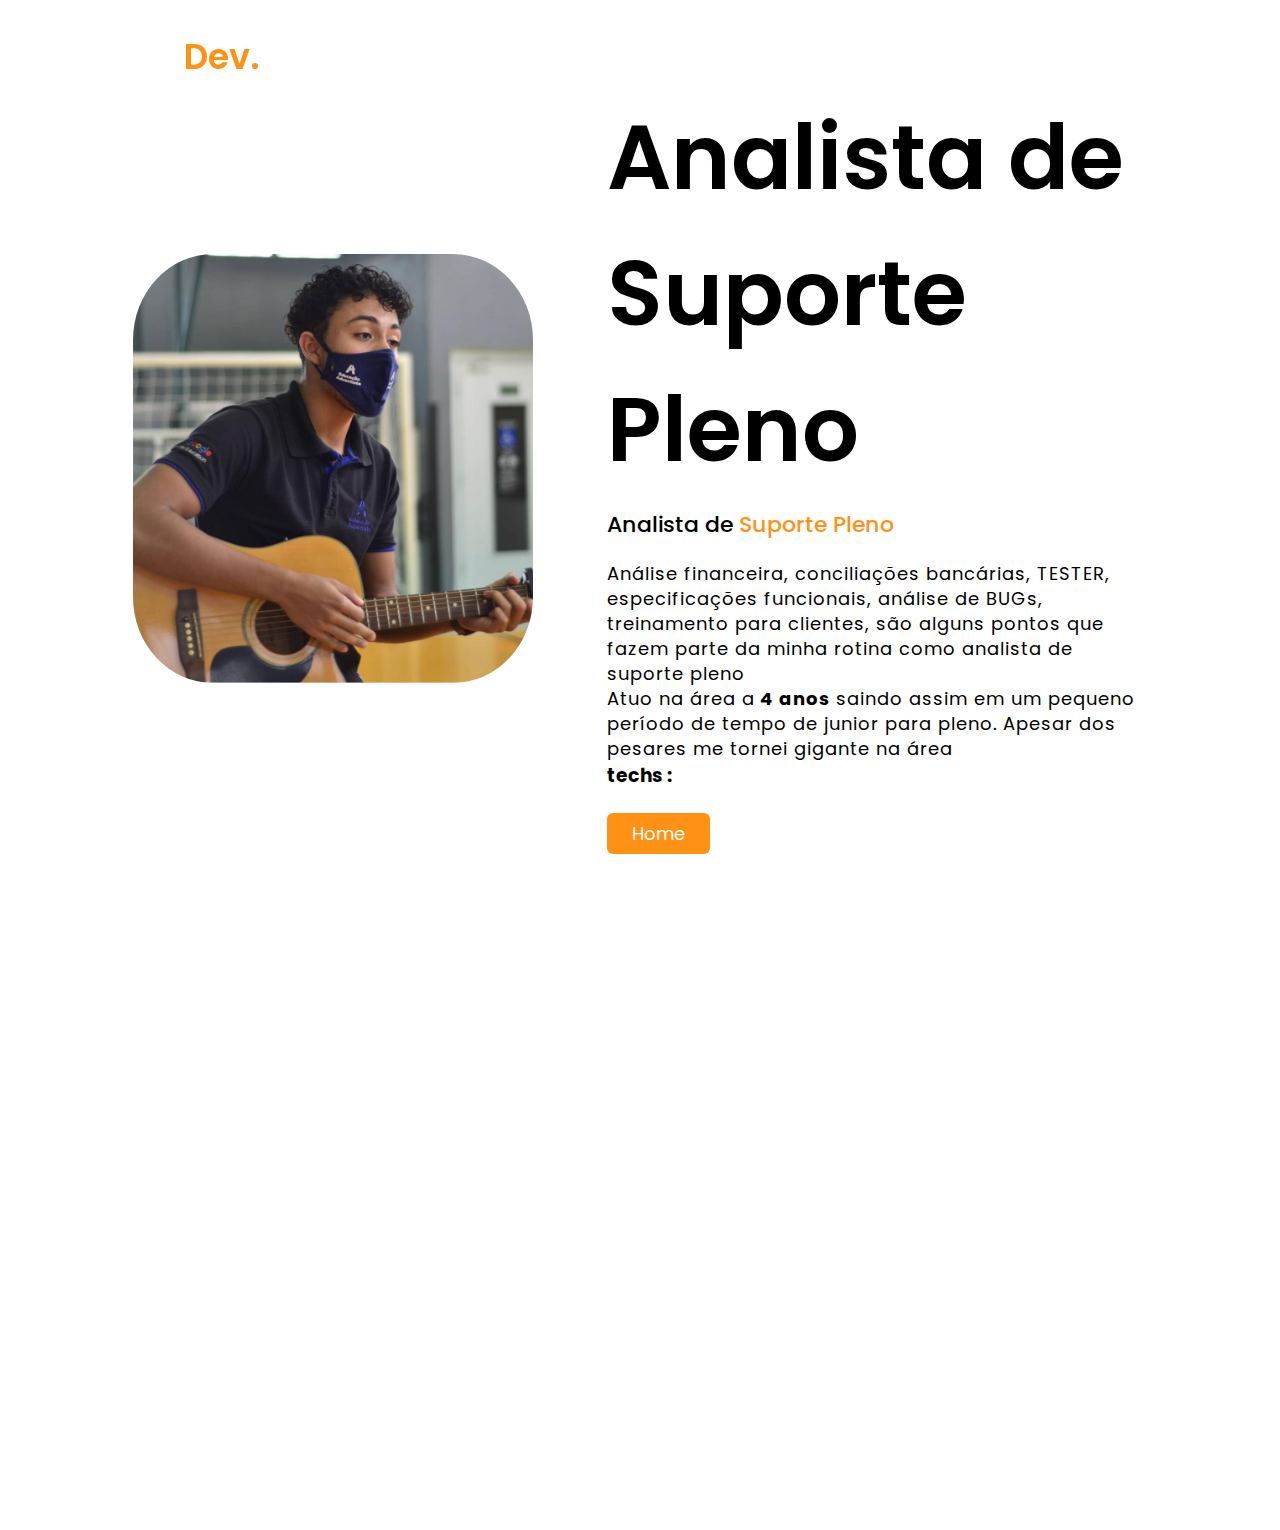
<file: analista.html>
<!DOCTYPE html>

<html lang="pt-br">
<head>
    <meta charset="UTF-8">
    <link rel="stylesheet" href="CSS/style.css">
    
</head>
<body>
    
        <div class="scroll-up-btn">
            <i class="fas fa-angle-up"></i>
            
        </div>
        <nav class="navbar">
            <div class="max-width">
                <div class="logo"><a href="#home">Bryan<span>Dev.</span></a></div>
                <ul class="menu">
                    <li><a href=".index/#services" class="menu-btn">Home</a></li>
                    <li><a href="#about" class="menu-btn">Sobre</a></li>
                    <li><a href="#services" class="menu-btn">Serviços</a></li>
                    <li><a href="#skills" class="menu-btn">Skills</a></li>
                    <li><a href="#contact" class="menu-btn">Contato</a></li>
                </ul>
                <div class="menu-btn">
                    <i class="fas fa-bars"></i>
                </div>
                
            </div>
        </nav>
    
    <section class="about-ana">
        <div class="anaweb">         
          <img src="IMG/2.jpg" class="anapic">
          <div class="textana">
            <h2>Analista de Suporte Pleno</h2>
            <h5>Analista de <span>Suporte Pleno</span></h5>
            <p> Análise financeira, conciliações bancárias, TESTER, especificações funcionais, análise de BUGs, treinamento para clientes, são alguns pontos que fazem parte da minha rotina como analista de suporte pleno</p>
            <p> Atuo na área a<b> 4 anos</b> saindo assim em um pequeno período de tempo de junior para pleno. Apesar dos pesares me tornei gigante na área</p>           
            <div class="stacks-content">
                <h3>techs :</h3>

        </div>
            <div class="anadata">
            <a href="index.html" class="anahire">Home</a>
            </div>
          </div>
        </div>
      </section>
    
</body>
</file>
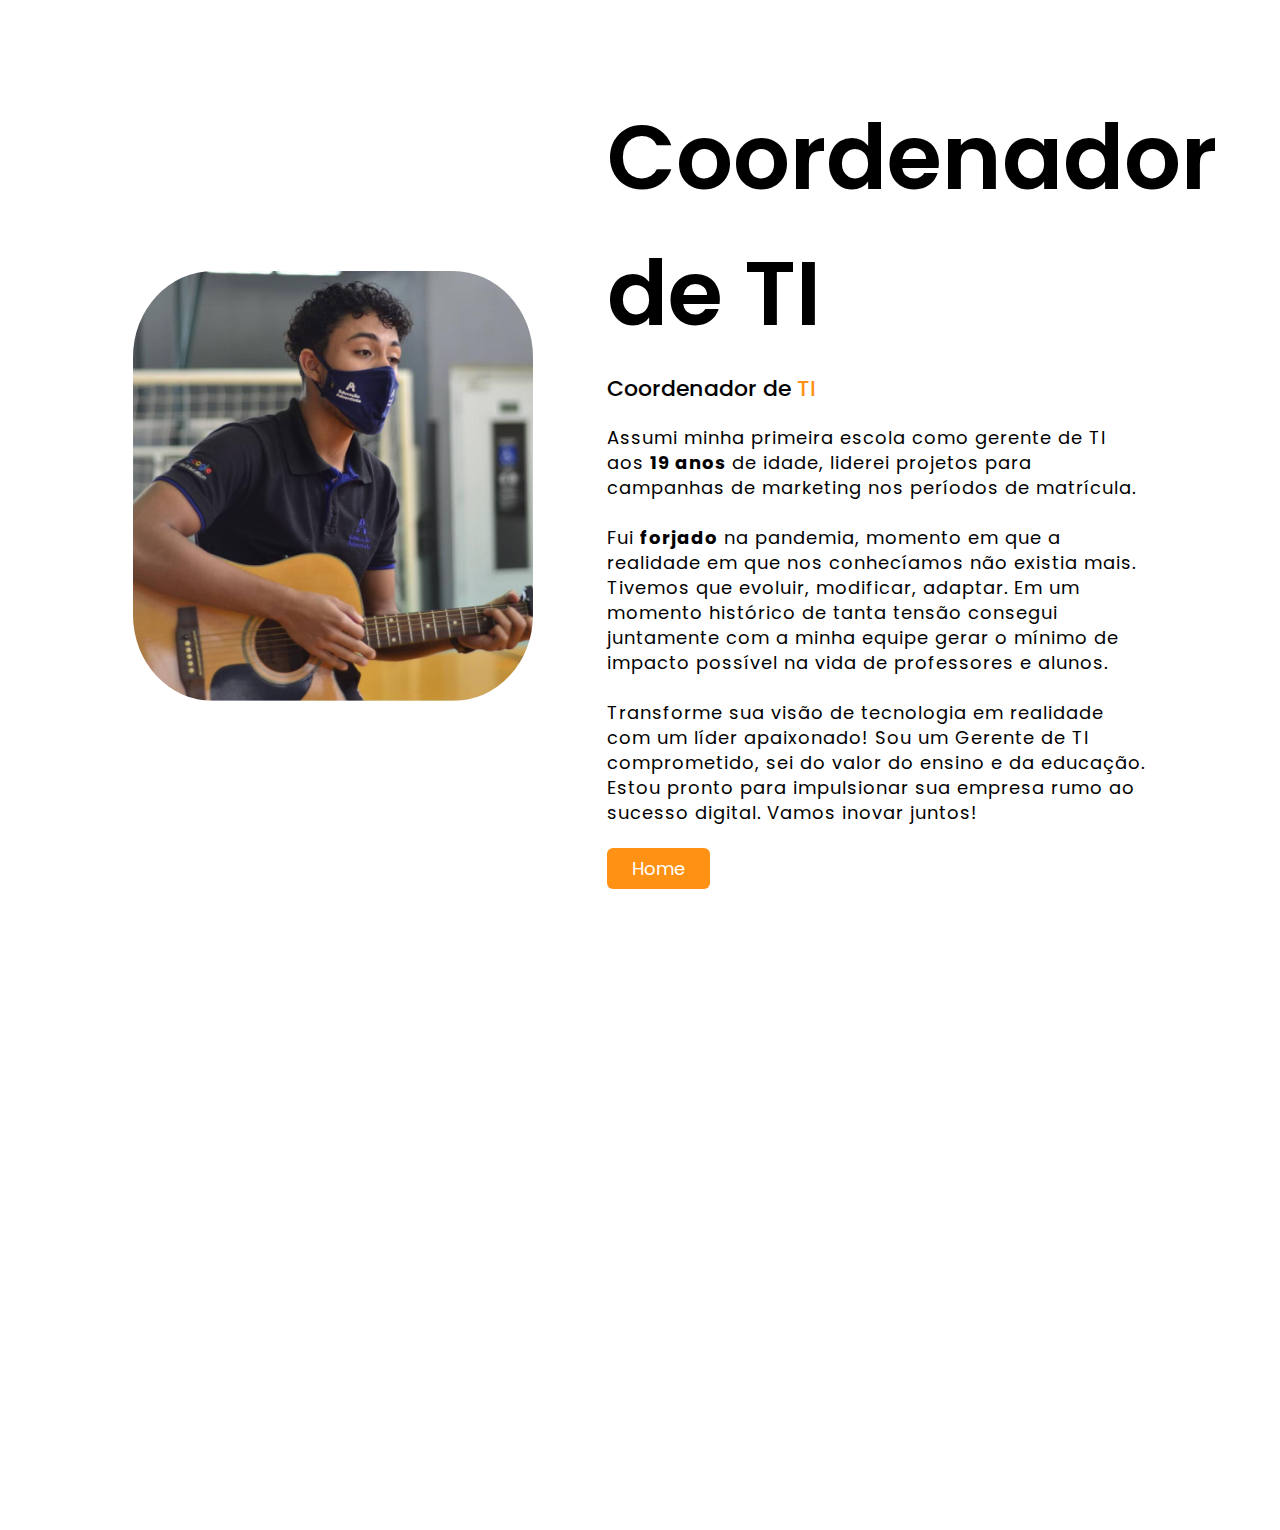
<file: gerenteti.html>
<!DOCTYPE html>

<html lang="pt-br">
<head>
    <meta charset="UTF-8">
    <link rel="stylesheet" href="CSS/style.css">
    
</head>
<body>
    <section class="about-web">
        <div class="aboutweb">         
          <img src="IMG/2.jpg" class="webpic">
          <div class="textweb">
            <h2>Coordenador de TI</h2>
            <h5>Coordenador de <span>TI</span></h5>
              <p>Assumi minha primeira escola como gerente de TI aos <b>19 anos</b> de idade, liderei projetos para campanhas de marketing nos períodos de matrícula. </p>
              <br>
               <p> Fui <b>forjado</b> na pandemia, momento em que a realidade em que nos conhecíamos não existia mais. Tivemos que evoluir, modificar, adaptar. Em um momento histórico de tanta tensão consegui juntamente com a minha equipe gerar o mínimo de impacto possível na vida de professores e alunos.</p>
              <br>
              <p>Transforme sua visão de tecnologia em realidade com um líder apaixonado! Sou um Gerente de TI comprometido, sei do valor do ensino e da educação.</p>
              <p>Estou pronto para impulsionar sua empresa rumo ao sucesso digital. Vamos inovar juntos!</p>
                
            <div class="webdata">
            <a href="index.html" class="webhire">Home</a>
            </div>
          </div>
        </div>
      </section>
    
</body>
</file>
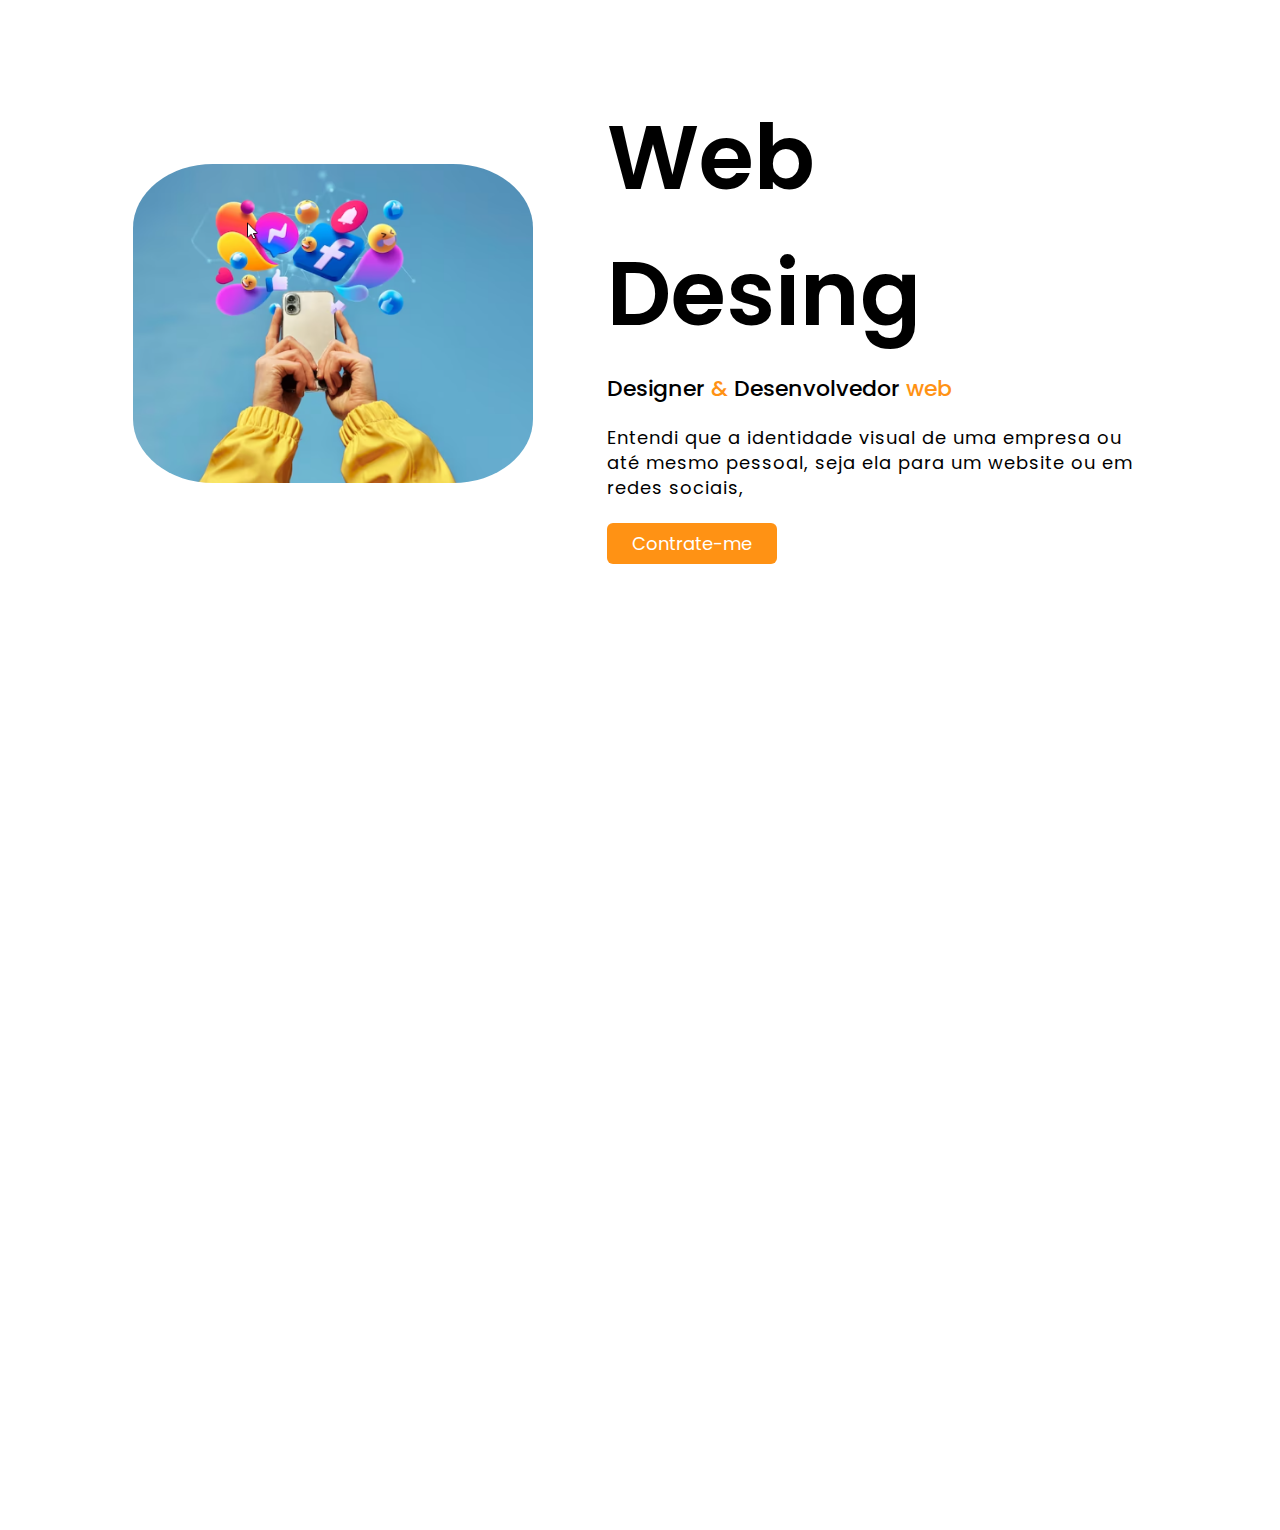
<file: webdesing.html>
<!DOCTYPE html>

<html lang="pt-br">
<head>
    <meta charset="UTF-8">
    <link rel="stylesheet" href="CSS/style.css">
    
</head>
<body>
    <section class="about-des">
        <div class="aboutdes">         
          <img src="IMG/marketing1.png" class="despic">
          <div class="textdes">
            <h2>Web Desing</h2>
            <h5>Designer <span>&</span> Desenvolvedor <span>web</span></h5>
            
            <p>Entendi que a identidade visual de uma empresa ou até mesmo pessoal, seja ela para um website ou em redes sociais,     </p>

            <div class="desdata">
            <a href="index.html" class="deshire">Contrate-me</a>
            </div>
          </div>
        </div>
      </section>
    
</body>
</file>
<file: CSS/style.css>
/*  import google fonts */
@import url('https://fonts.googleapis.com/css2?family=Poppins:wght@400;500;600;700&family=Ubuntu:wght@400;500;700&display=swap');

*{
    margin: 0;
    padding: 0;
    box-sizing: border-box;
    text-decoration: none;
}
html{
    scroll-behavior: smooth;
}

/* custom scroll bar */
::-webkit-scrollbar {
    width: 10px;
}
::-webkit-scrollbar-track {
    background: #f1f1f1;
}
::-webkit-scrollbar-thumb {
    background: #888;
}

::-webkit-scrollbar-thumb:hover {
    background: #555;
}

/* all similar content styling codes */
section{
    padding: 100px 0;
}
.max-width{
    max-width: 1300px;
    padding: 0 80px;
    margin: auto;
}
.about, .services, .skills, .teams, .contact, footer{
    font-family: 'Poppins', sans-serif;
}
.about .about-content,
.services .serv-content,
.skills .skills-content,
.contact .contact-content{
    display: flex;
    flex-wrap: wrap;
    align-items: center;
    justify-content: space-between;
}
section .title{
    position: relative;
    text-align: center;
    font-size: 40px;
    font-weight: 500;
    margin-bottom: 60px;
    padding-bottom: 20px;
    font-family: 'Ubuntu', sans-serif;
}
section .title::before{
    content: "";
    position: absolute;
    bottom: 0px;
    left: 50%;
    width: 180px;
    height: 3px;
    background: #111;
    transform: translateX(-50%);
}
section .title::after{
    position: absolute;
    bottom: -8px;
    left: 50%;
    font-size: 20px;
    color: #ff9214;
    padding: 0 5px;
    background: #fff;
    transform: translateX(-50%);
}

/* navbar styling */
.navbar{
    position: fixed;
    width: 100%;
    z-index: 999;
    padding: 30px 0;
    font-family: 'Ubuntu', sans-serif;
    transition: all 0.3s ease;
}
.navbar.sticky{
    padding: 15px 0;
    background: #ff9214;
}
.navbar .max-width{
    display: flex;
    align-items: center;
    justify-content: space-between;
}
.navbar .logo a{
    color: #fff;
    font-size: 35px;
    font-weight: 600;
}
.navbar .logo a span{
    color: #ff9214;
    transition: all 0.3s ease;
}
.navbar.sticky .logo a span{
    color: #fff;
}
.navbar .menu li{
    list-style: none;
    display: inline-block;
}
.navbar .menu li a{
    display: block;
    color: #fff;
    font-size: 18px;
    font-weight: 500;
    margin-left: 25px;
    transition: color 0.3s ease;
}
.navbar .menu li a:hover{
    color: #ff9214;
}
.navbar.sticky .menu li a:hover{
    color: #fff;
}

/* menu btn styling */
.menu-btn{
    color: #fff;
    font-size: 23px;
    cursor: pointer;
    display: none;
}
.scroll-up-btn{
    position: fixed;
    height: 45px;
    width: 42px;
    background: #ff9214;
    right: 30px;
    bottom: 10px;
    text-align: center;
    line-height: 45px;
    color: #fff;
    z-index: 9999;
    font-size: 30px;
    border-radius: 6px;
    border-bottom-width: 2px;
    cursor: pointer;
    opacity: 0;
    pointer-events: none;
    transition: all 0.3s ease;
}
.scroll-up-btn.show{
    bottom: 30px;
    opacity: 1;
    pointer-events: auto;
}
.scroll-up-btn:hover{
    filter: brightness(90%);
}


/* home section styling */
.home{
    display: flex;
    height: 100vh;
    color: #fff;
    min-height: 500px;
    background-size: cover;
    background-attachment: fixed;
    font-family: 'Ubuntu', sans-serif;
}
.home .video{
    position: absolute;
    right: 0;
    bottom: 0;
    min-width: 100%;
    min-height: 100%;
    width: 100%;
    z-index: -3;
    background: url(particle-burst-golden-sparkle-shimmer-background-illustration.jpg);
}
.home .max-width{
  width: 100%;
  display: flex;
}
.home .max-width .row{
  margin-right: 0;
}
.home .home-content .text-1{
    font-size: 27px;
}
.home .home-content .text-2{
    font-size: 75px;
    font-weight: 600;
    margin-left: -3px;
}
.home .home-content .text-3{
    font-size: 40px;
    margin: 5px 0;
}
.home .home-content .text-3 span{
    color: #ff9214;
    font-weight: 500;
}
.home .home-content a{
    display: inline-block;
    background: #ff9214;
    color: #fff;
    font-size: 25px;
    padding: 12px 36px;
    margin-top: 20px;
    font-weight: 400;
    border-radius: 6px;
    border: 2px solid #ff9214;
    transition: all 0.3s ease;
}
.home .home-content .cv{
    display: inline-block;
    background: none;
    color: #fff;
    font-size: 25px;
    padding: 12px 36px;
    margin-top: 20px;
    font-weight: 400;
    border-radius: 6px;
    border: 2px solid #797979;
    transition: all 0.3s ease;
}
.home .home-content a:hover{
    color: #ff9214;
    background: none;
}
.home .home-content .cv:hover{
    color: #4d4d4d;
    background: none;
}
/* about section styling */
.about .title::after{
    content: "quem sou eu";
}
.about .about-content .left{
    width: 45%;
}
.about .about-content .left img{
    height: 400px;
    width: 400px;
    object-fit: cover;
    border-radius: 6px;
}
.about .about-content .right{
    width: 55%;
}
.about .about-content .right .text{
    font-size: 25px;
    font-weight: 600;
    margin-bottom: 10px;
}

.about .about-content .right .text span{
    color: #ff9214;
}
.about .about-content .right p{
    text-align: justify;
}
.about .about-content .right p b{
    text-align: justify;
    color: #dc1a57;
}

.about .about-content .right a{
    display: inline-block;
    background: #ff9214;
    color: #fff;
    font-size: 20px;
    font-weight: 500;
    padding: 10px 30px;
    margin-top: 20px;
    border-radius: 6px;
    border: 2px solid #ff9214;
    transition: all 0.3s ease;
}
.about .about-content .right a:hover{
    color:#ff9214;
    background: none;
}

/* services section styling */
.services, .teams{
    color:#fff;
    background: #111;
}
.services .title::before,
.teams .title::before{
    background: #fff;
}
.services .title::after,
.teams .title::after{
    background: #111;
    content: "Oque eu forneço";
}
.services .serv-content .card{
    width: calc(33% - 20px);
    background: #222;
    text-align: center;
    border-radius: 6px;
    padding: 50px 25px;
    cursor: pointer;
    transition: all 0.3s ease;
}
.services .serv-content .card:hover{
    background: #ff9214;
}
.services .serv-content .card a{
    transition: all 0.3s ease;
}
.services .serv-content .card:hover a{
    transform: scale(1.05);
}
.services .serv-content .card a{
    color: inherit;
}
.services .serv-content .card i{
    font-size: 50px;
    color: #ff9214;
    transition: color 0.3s ease;
}

.services .serv-content .card:hover i{
    color: #fff;
}

.services .serv-content .card .text{
    font-size: 25px;
    font-weight: 500;
    margin: 10px 0 7px 0;
}

/* skills section styling */


.skills .title::after{
    content: "Oque eu sei";
}
.skills .skills-content .column{
    width: calc(50% - 30px);  
}
.skills .skills-content .left .text{
    font-size: 20px;
    font-weight: 600;
    margin-bottom: 10px;
}
.skills .skills-content .left p{
    text-align: justify;
}
.skills .skills-content .left a{
    display: inline-block;
    background: #ff9214;
    color: #fff;
    font-size: 18px;
    font-weight: 500;
    padding: 8px 16px;
    margin-top: 20px;
    border-radius: 6px;
    border: 2px solid #ff9214;
    transition: all 0.3s ease;
}
.skills .skills-content .left a:hover{
    color: #ff9214;
    background: none;
}
.skills .skills-content .right .bars{
    margin-bottom: 15px;
}
.skills .skills-content .right .info{
    display: flex;
    margin-bottom: 5px;
    align-items: center;
    justify-content: space-between;
}
.skills .skills-content .right span{
    font-weight: 500;
    font-size: 18px;
}
.skills .skills-content .right .line{
    height: 5px;
    width: 100%;
    background: lightgrey;
    position: relative;
}
.skills .skills-content .right .line::before{
    content: "";
    position: absolute;
    height: 100%;
    left: 0;
    top: 0;
    background: #ff9214;
}
.skills-content .right .html::before{
    width: 90%;
}
.skills-content .right .css::before{
    width: 60%;
}
.skills-content .right .js::before{
    width: 80%;
}
.skills-content .right .php::before{
    width: 50%;
}
.skills-content .right .mysql::before{
    width: 70%;
}



/* contact section styling */
.contact .title::after{
    content: "Entre em contato";
}
.contact .contact-content .column{
    width: calc(50% - 30px);
}
.contact .contact-content .text{
    font-size: 20px;
    font-weight: 600;
    margin-bottom: 10px;
}
.contact .contact-content .left p{
    text-align: justify;
}
.contact .contact-content .left .icons{
    margin: 10px 0;
}
.contact .contact-content .row{
    display: flex;
    height: 65px;
    align-items: center;
}
.contact .contact-content .row .info{
    margin-left: 30px;
}
.contact .contact-content .row i{
    font-size: 25px;
    color: #ff9214;
}
.contact .contact-content .info .head{
    font-weight: 500;
}
.contact .contact-content .info .sub-title{
    color: #333;
}
.contact .right form .fields{
    display: flex;
}
.contact .right form .field,
.contact .right form .fields .field{
    height: 45px;
    width: 100%;
    margin-bottom: 15px;
}
.contact .right form .textarea{
    height: 80px;
    width: 100%;
}
.contact .right form .name{
    margin-right: 10px;
}
.contact .right form .field input,
.contact .right form .textarea textarea{
    height: 100%;
    width: 100%;
    border: 1px solid lightgrey;
    border-radius: 6px;
    outline: none;
    padding: 0 15px;
    font-size: 17px;
    font-family: 'Poppins', sans-serif;
    transition: all 0.3s ease;
}
.contact .right form .field input:focus,
.contact .right form .textarea textarea:focus{
    border-color: #b3b3b3;
}
.contact .right form .textarea textarea{
  padding-top: 10px;
  resize: none;
}
.contact .right form .button-area{
  display: flex;
  align-items: center;
}
.right form .button-area button{
  color: #fff;
  display: block;
  width: 160px!important;
  height: 45px;
  outline: none;
  font-size: 18px;
  font-weight: 500;
  border-radius: 6px;
  cursor: pointer;
  flex-wrap: nowrap;
  background: #ff9214;
  border: 2px solid #ff9214;
  transition: all 0.3s ease;
}
.right form .button-area button:hover{
  color: #ff9214;
  background: none;
}

/* Web Designer page*/
*{  
    margin: 0;
    padding: 0;
    box-sizing: border-box;
    font-family: 'Poppins', sans-serif;
  }
.about-des{
    height: 170vh;
    width: 100%;
    padding: 90px 0;
    background: #fff;
  }
.despic{
    height: auto;
    width:  400px;
    border-radius: 20%;
    cursor: pointer;
  }

.about-des .aboutdes:hover despic{
    background: #ff9214;
}
.about-des .aboutdes despic{
    transition: all 0.3s ease;
    transform: scale(1.05);
 
}

.aboutdes{
    width: 1130px;
    max-width: 85%;
    margin: 0 auto;
    display: flex;
    align-items: center;
    justify-content: space-around;
  }
  .textdes{
    width: 540px;
  }
  .textdes h2{
    font-size: 90px;
    font-weight: 600;
    margin-bottom: 10px;
  }
  .textdes h5{
    font-size: 22px;
    font-weight: 500;
    margin-bottom: 20px;
  }
  span{
    color:#ff9214;
  }
  .textdes p{
    font-size: 18px;
    line-height: 25px;
    letter-spacing: 1px;
  }
  .desdata{
    margin-top: 30px;
  }
  .deshire{
    font-size: 18px;
    background: #ff9214;
    color: #fff;
    text-decoration: none;
    border: none;
    padding: 8px 25px;
    border-radius: 6px;
    transition: 0.5s;
  }
  .deshire:hover{
    background: #ff9214;
    border: radius #ff9214;
  }



/* Gerente de TI page*/
*{  
    margin: 0;
    padding: 0;
    box-sizing: border-box;
    font-family: 'Poppins', sans-serif;
   
  }
.about-web{
    height: 170vh;
    width: 100%;
    padding: 90px 0;
    background: #fff;
  }
.webpic{
    height: auto;
    width:  400px;
    border-radius: 20%;
    cursor: pointer;
  }

.about-web .aboutweb:hover webpic{
    background: #ff9214;
}
.about-web .aboutweb webpic{
    transition: all 0.3s ease;
    transform: scale(1.05);
 
}

.aboutweb{
    width: 1130px;
    max-width: 85%;
    margin: 0 auto;
    display: flex;
    align-items: center;
    justify-content: space-around;
  }
  .textweb{
    width: 540px;
  }
  .textweb h2{
    font-size: 90px;
    font-weight: 600;
    margin-bottom: 10px;
  }
  .textweb h5{
    font-size: 22px;
    font-weight: 500;
    margin-bottom: 20px;
  }
  span{
    color:#ff9214;
  }
  .textweb p{
    font-size: 18px;
    line-height: 25px;
    letter-spacing: 1px;
  }
  .webdata{
    margin-top: 30px;
  }
  .webhire{
    font-size: 18px;
    background: #ff9214;
    color: #fff;
    text-decoration: none;
    border: none;
    padding: 8px 25px;
    border-radius: 6px;
    transition: 0.5s;
  }
  .webhire:hover{
    background: #ff9214;
    border: radius #ff9214;
  }

/* Analista Page*/
*{  
    margin: 0;
    padding: 0;
    box-sizing: border-box;
    font-family: 'Poppins', sans-serif;
  }
.about-ana{
    height: 170vh;
    width: 100%;
    padding: 90px 0;
    background: #fff;
  }
.anapic{
    height: auto;
    width:  400px;
    border-radius: 20%;
    cursor: pointer;
  }

.about-ana .anaweb:hover anapic{
    background: #ff9214;
}
.about-ana .anaweb webpic{
    transition: all 0.3s ease;
    transform: scale(1.05);
 
}

.anaweb{
    width: 1130px;
    max-width: 85%;
    margin: 0 auto;
    display: flex;
    align-items: center;
    justify-content: space-around;
  }
  .textana{
    width: 540px;
  }
  .textana h2{
    font-size: 90px;
    font-weight: 600;
    margin-bottom: 10px;
  }
  .textana h5{
    font-size: 22px;
    font-weight: 500;
    margin-bottom: 20px;
  }
  span{
    color:#ff9214;
  }
  .textana p{
    font-size: 18px;
    line-height: 25px;
    letter-spacing: 1px;
  }
  .anadata{
    margin-top: 30px;
  }
  .anahire{
    font-size: 18px;
    background: #ff9214;
    color: #fff;
    text-decoration: none;
    border: none;
    padding: 8px 25px;
    border-radius: 6px;
    transition: 0.5s;
  }
  .anahire:hover{
    background: #ff9214;
    border: radius #ff9214;
  }



/* footer section styling */
footer{
    background: #111;
    padding: 15px 23px;
    color: #fff;
    text-align: center;
}
footer span a{
    color: #ff9214;
    text-decoration: none;
}
footer span a:hover{
    text-decoration: underline;
}


/* responsive media query start */
@media (max-width: 1104px) {
    .about .about-content .left img{
        height: 350px;
        width: 350px;
    }
}

@media (max-width: 991px) {
    .max-width{
        padding: 0 50px;
    }
}
@media (max-width: 947px){
    .menu-btn{
        display: block;
        z-index: 999;
    }
    .menu-btn i.active:before{
        content: "\f00d";
    }
    .navbar .menu{
        position: fixed;
        height: 100vh;
        width: 100%;
        left: -100%;
        top: 0;
        background: #111;
        text-align: center;
        padding-top: 80px;
        transition: all 0.3s ease;
    }
    .navbar .menu.active{
        left: 0;
    }
    .navbar .menu li{
        display: block;
    }
    .navbar .menu li a{
        display: inline-block;
        margin: 20px 0;
        font-size: 25px;
    }
    .home .home-content .text-2{
        font-size: 70px;
    }
    .home .home-content .text-3{
        font-size: 35px;
    }
    .home .home-content a{
        font-size: 23px;
        padding: 10px 30px;
    }
    .max-width{
        max-width: 930px;
    }
    .about .about-content .column{
        width: 100%;
    }
    .about .about-content .left{
        display: flex;
        justify-content: center;
        margin: 0 auto 60px;
    }
    .about .about-content .right{
        flex: 100%;
    }
    .services .serv-content .card{
        width: calc(50% - 10px);
        margin-bottom: 20px;
    }
    .skills .skills-content .column,
    .contact .contact-content .column{
        width: 100%;
        margin-bottom: 35px;
    }
}

@media (max-width: 690px) {
    .max-width{
        padding: 0 23px;
    }
    .home .home-content .text-2{
        font-size: 60px;
    }
    .home .home-content .text-3{
        font-size: 32px;
    }
    .home .home-content a{
        font-size: 20px;
    }
    .services .serv-content .card{
        width: 100%;
    }
}

@media (max-width: 500px) {
    .home .home-content .text-2{
        font-size: 50px;
    }
    .home .home-content .text-3{
        font-size: 27px;
    }
    .about .about-content .right .text,
    .skills .skills-content .left .text{
        font-size: 19px;
    }
    .contact .right form .fields{
        flex-direction: column;
    }
    .contact .right form .name,
    .contact .right form .email{
        margin: 0;
    }
    .right form .error-box{
       width: 150px;
    }
    .scroll-up-btn{
        right: 15px;
        bottom: 15px;
        height: 38px;
        width: 35px;
        font-size: 23px;
        line-height: 38px;
    }
}
</file>
